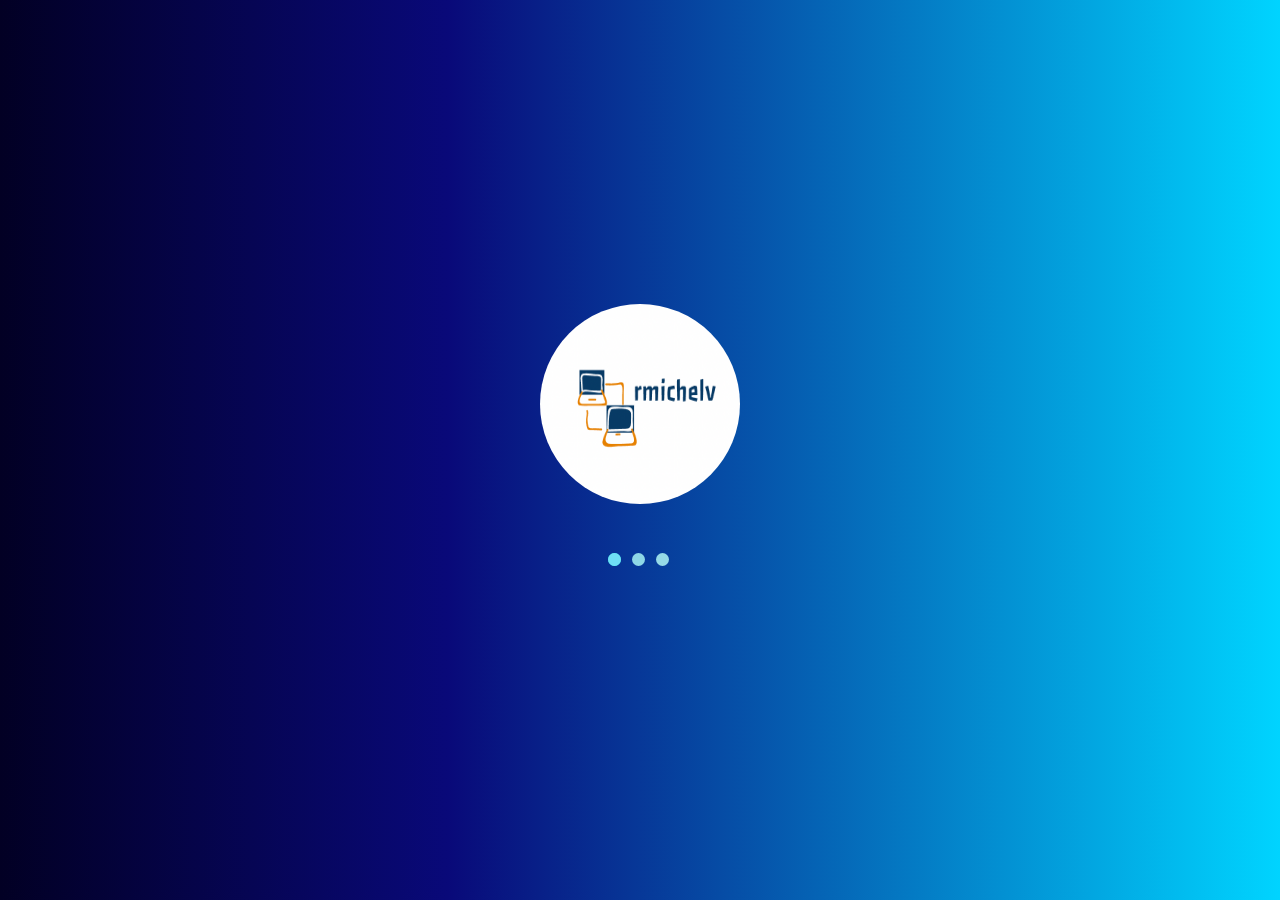
<file: html/index.html>
<!DOCTYPE html>
<html lang="en">
<head>
    <meta charset="UTF-8">
    <meta http-equiv="X-UA-Compatible" content="IE=edge">
    <meta name="viewport" content="width=device-width, initial-scale=1.0">
    <title>RmichelV</title>
    <link rel="stylesheet" href="../css/index.css">
    <link rel="shortcut icon" href="../img/My logo.png" type="image/x-icon">
    <script src="../js/index.js"></script>
</head>
<body>
    <div class="Container">
        <figure>
            <img src="../img/My logo.png" alt="Logo">
        </figure>
        <div id="loader">
            <div class="lds-ellipsis"><div></div><div></div><div></div><div></div></div>
        </div>
        
    </div>
</body>
</html>
</file>
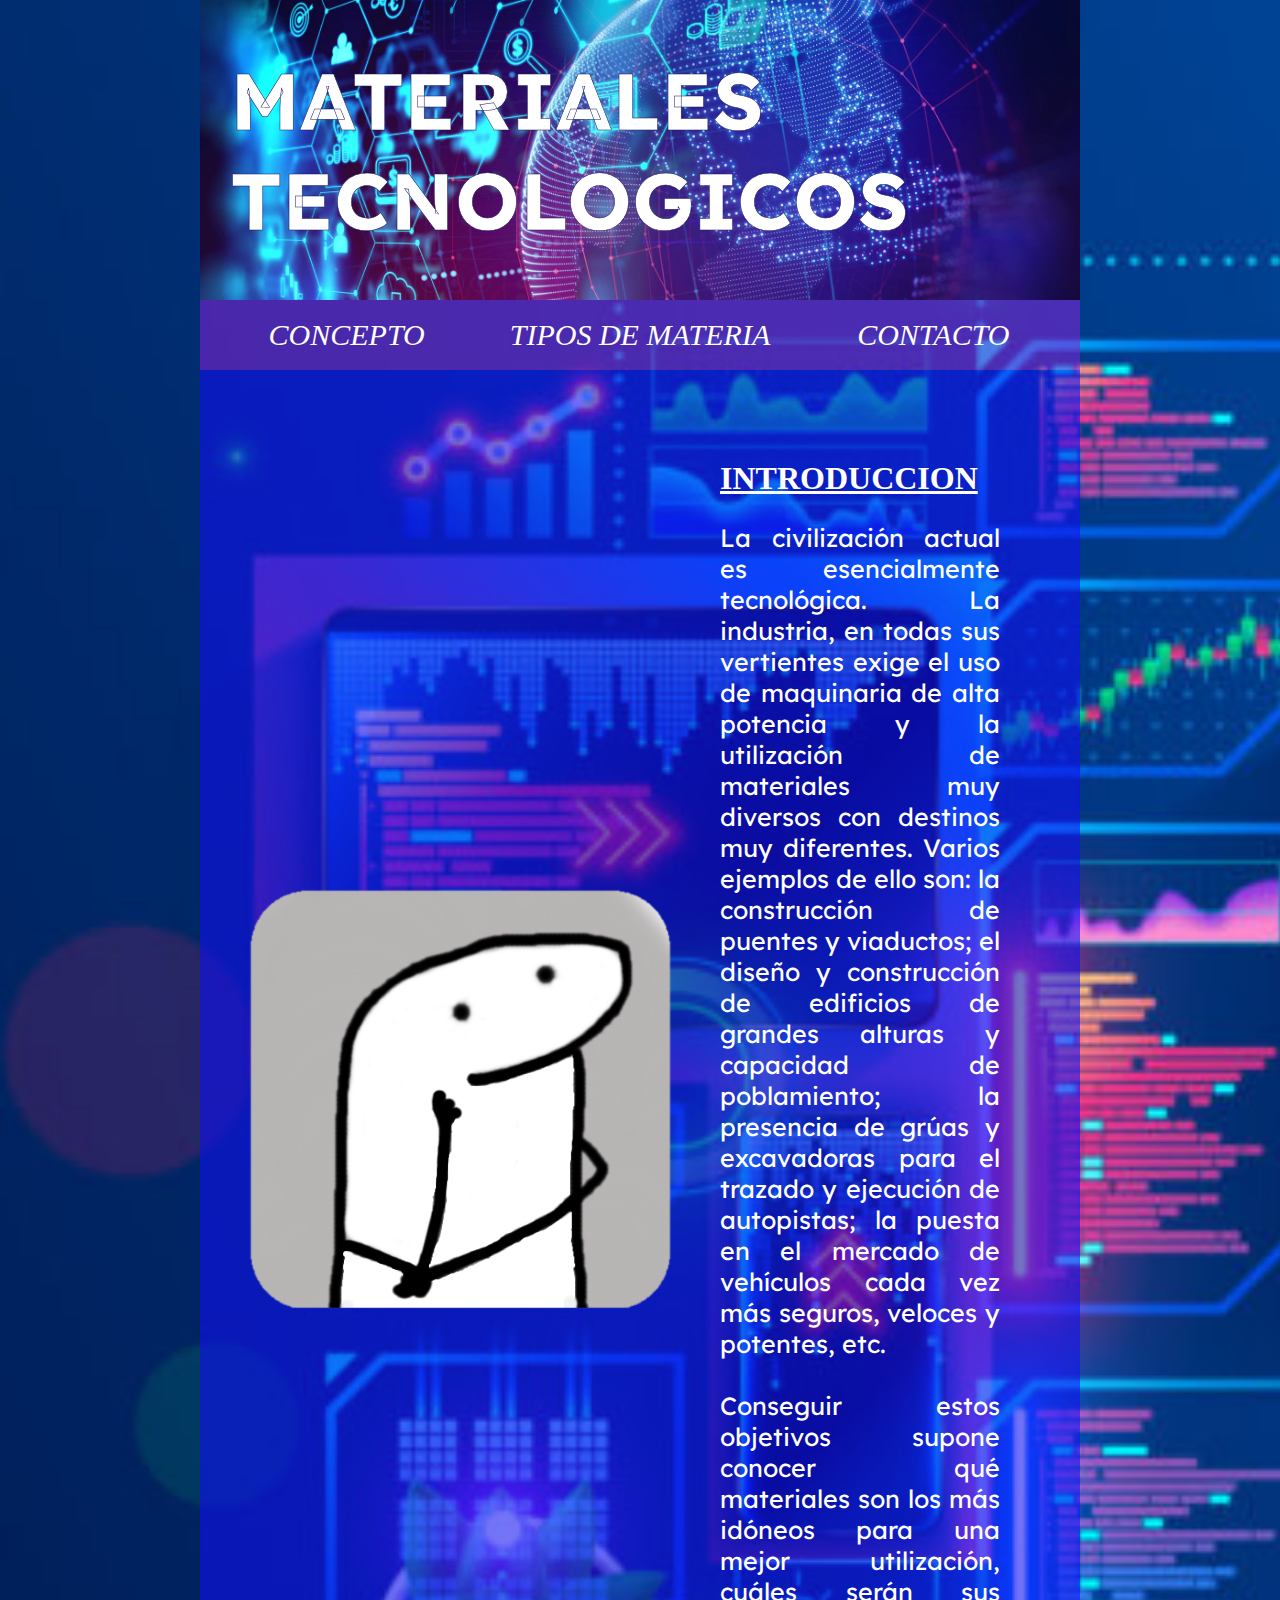
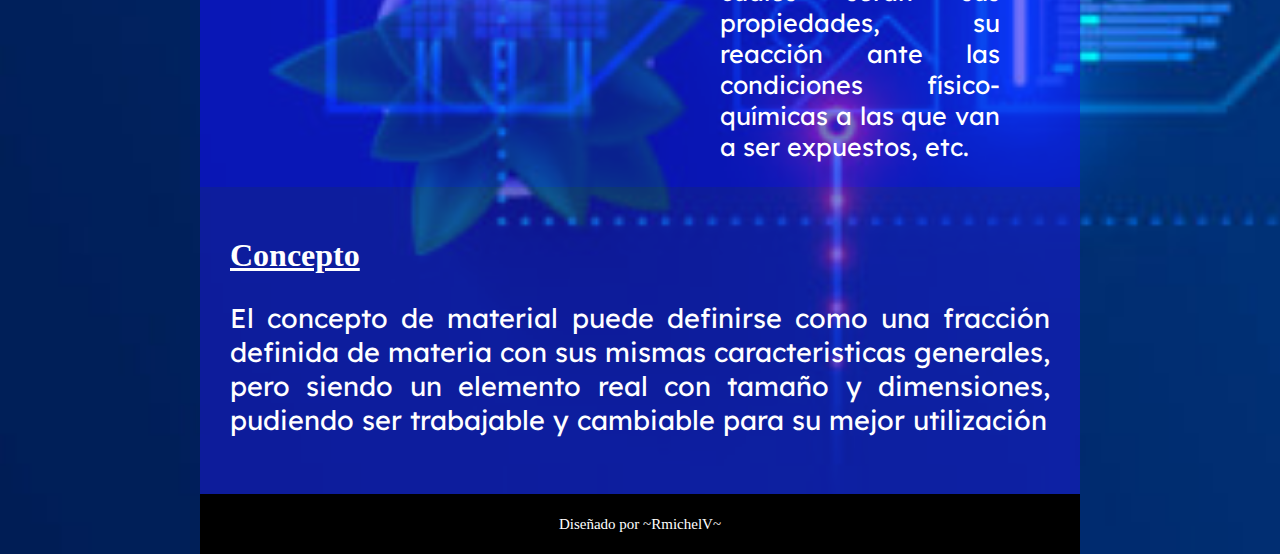
<file: html/index1.html>
<!DOCTYPE html>
<html lang="en">
<head>
    <meta charset="UTF-8">
    <meta http-equiv="X-UA-Compatible" content="IE=edge">
    <meta name="viewport" content="width=device-width, initial-scale=1.0">
    <title>Materiales Informaticos</title>
    <link rel="shortcut icon" href="../img/My logo.png" type="image/x-icon">
    <link rel="stylesheet" href="../css/index1.css">
    <link rel="preconnect" href="https://fonts.googleapis.com">
    <link rel="preconnect" href="https://fonts.gstatic.com" crossorigin>
    <link href="https://fonts.googleapis.com/css2?family=Lexend&display=swap" rel="stylesheet">
    <script src="../js/index1.js"></script>
</head>
<body>
    <header>
        <p class="p1"> materiales</p>
        <p class="p1"> tecnologicos</p>
    </header>
    <nav>
        <ol>
            <li><a href="#materia">Concepto</a> </li>
            <li onclick="tipoDeMateria()">tipos de materia</li>
           
            <li onclick="contacto()">CONTACTO</li>
        </ol>
    </nav>
    <div class="contenedor">
        <figure>
            <img src="../img/introduccion.png" alt="">
        </figure>
        <article>
            <h1>INTRODUCCION</h1>
            <p class="introduccion">
                La civilización actual es esencialmente tecnológica. La industria, en todas sus vertientes exige el uso de maquinaria de alta potencia y la utilización de materiales muy diversos con destinos muy diferentes. Varios ejemplos de ello son: la construcción de puentes y viaductos; el diseño y construcción de edificios de grandes alturas y capacidad de poblamiento; la presencia de grúas y excavadoras para el trazado y ejecución de autopistas; la puesta en el mercado de vehículos cada vez más seguros, veloces y potentes, etc.<br><br>
                Conseguir estos objetivos supone conocer qué materiales son los más idóneos para una mejor utilización, cuáles serán sus propiedades, su reacción ante las condiciones físico-químicas a las que van a ser expuestos, etc.
            </p>
        </article>
    </div>

    <div class="concepto">
        <h1 id="materia">Concepto</h1>
        <p>El concepto de material puede definirse como una fracción definida de materia con sus mismas caracteristicas generales, pero siendo un elemento real con tamaño y dimensiones, pudiendo ser trabajable y cambiable para su mejor utilización</p>
    </div>
    <footer>
        <p class="foot">
            Diseñado por ~RmichelV~
        </p>
    </footer>
</body>
</html>
</file>
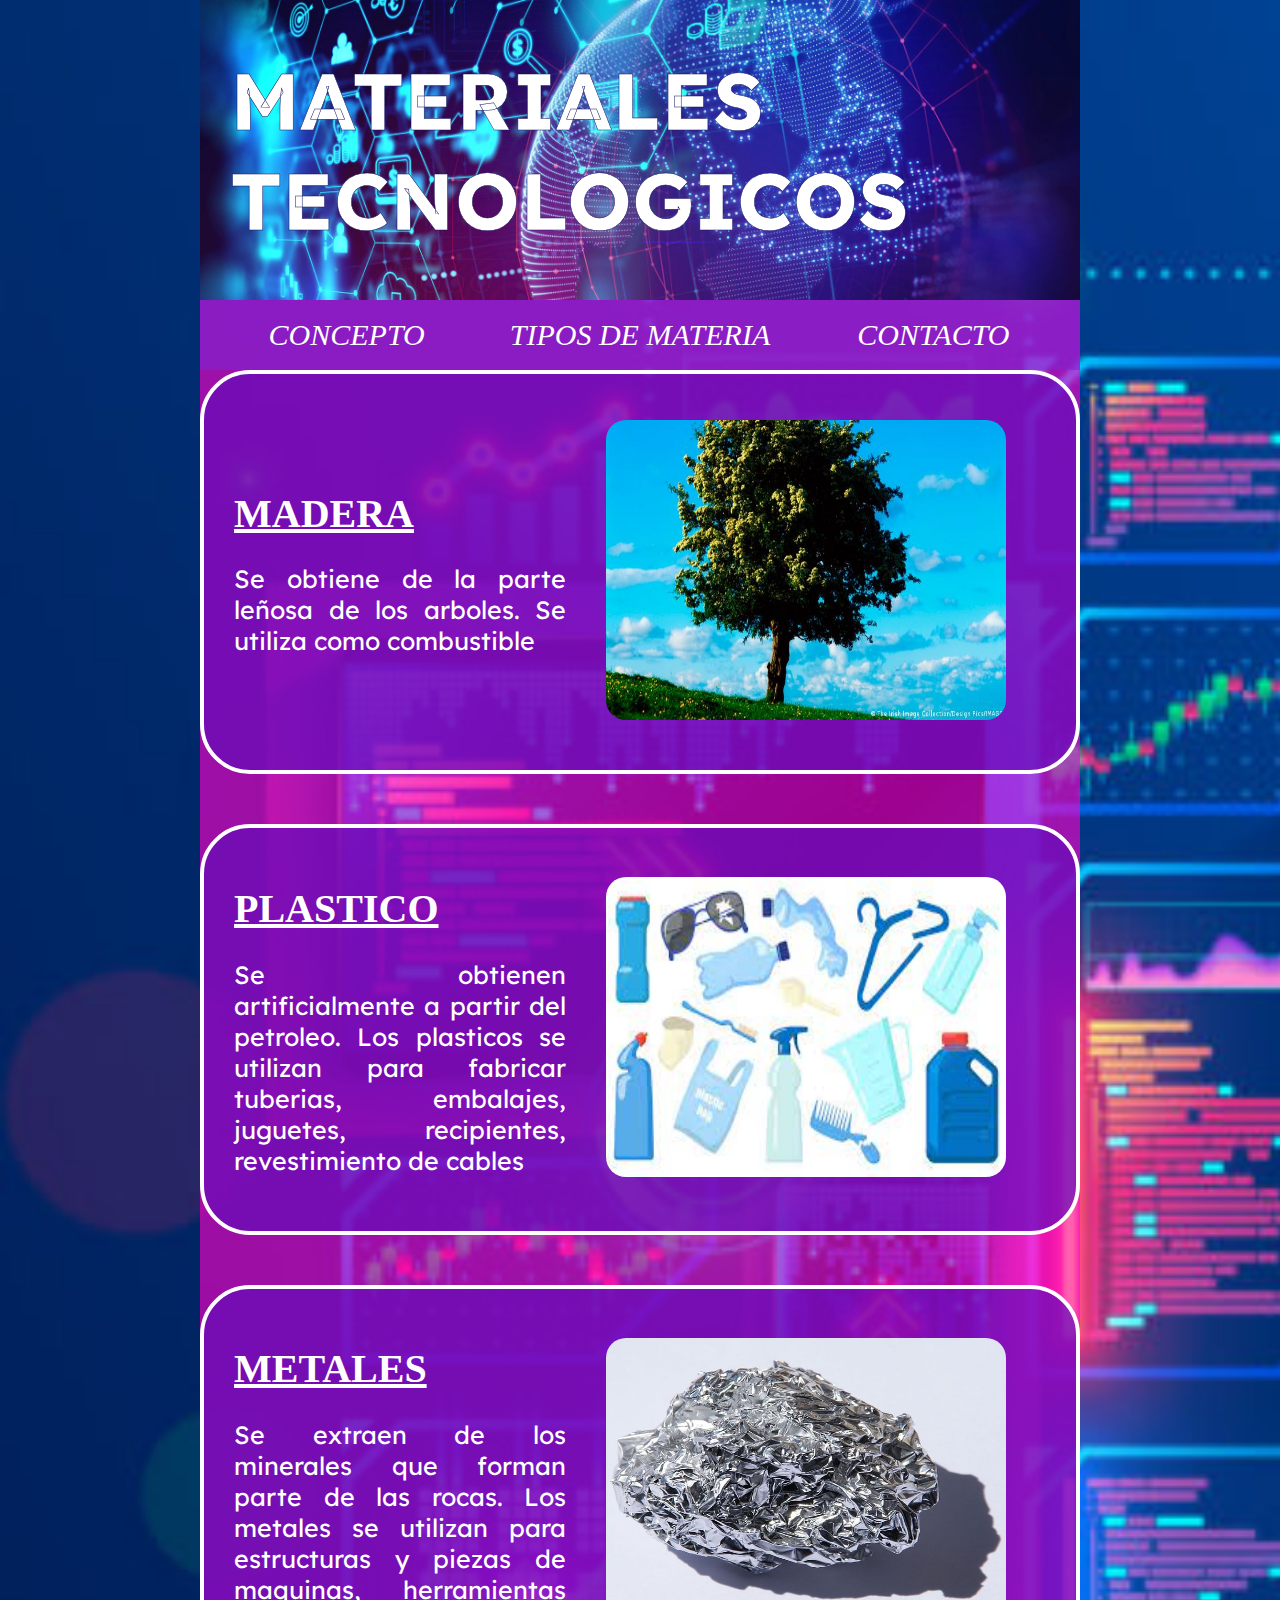
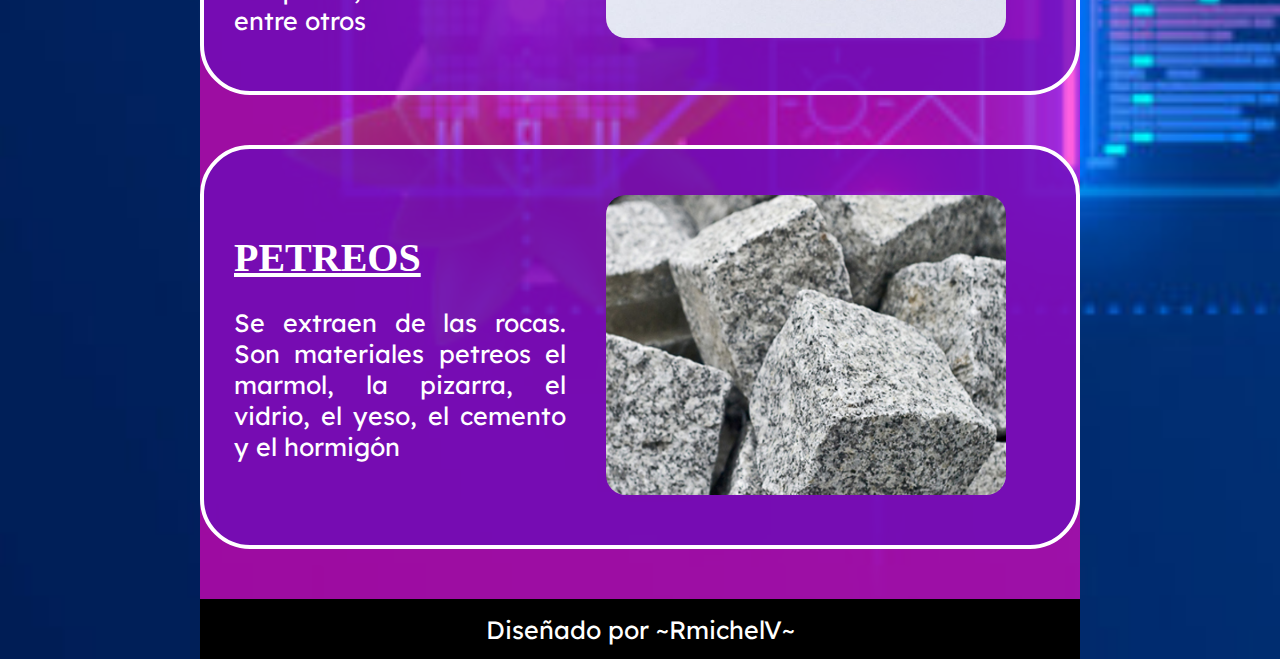
<file: html/index2.html>
<!DOCTYPE html>
<html lang="en">
<head>
    <meta charset="UTF-8">
    <meta http-equiv="X-UA-Compatible" content="IE=edge">
    <meta name="viewport" content="width=device-width, initial-scale=1.0">
    <title>Materiales Informaticos</title>
    <link rel="shortcut icon" href="../img/My logo.png" type="image/x-icon">
    <link rel="stylesheet" href="../css/index2.css">
    <link rel="preconnect" href="https://fonts.googleapis.com">
    <link rel="preconnect" href="https://fonts.gstatic.com" crossorigin>
    <link href="https://fonts.googleapis.com/css2?family=Lexend&display=swap" rel="stylesheet">
    <script src="../js/index1.js"></script>
</head>
<body>
    <header>
        <p class="p1"> materiales</p>
        <p class="p1"> tecnologicos</p>
    </header>
    <nav>
        <ol>
            <li onclick="materia()">Concepto </li>
            <li onclick="tipoDeMateria()">tipos de materia</li>
           
            <li onclick="contacto()">CONTACTO</li>
        </ol>
    </nav>
    <div class="contenedor" >
        <article>
            <h1>Madera</h1>
            <p>Se obtiene de la parte leñosa de los arboles. Se utiliza como combustible </p>
        </article>
        <figure>
            <img src="../img/madera.jpeg" alt="madera">
        </figure>
    </div>
    <div class="contenedor" class="dos">
        <article>
            <h1>plastico</h1>
            <p>Se obtienen artificialmente a partir del petroleo. Los plasticos se utilizan para fabricar tuberias, embalajes, juguetes, recipientes, revestimiento de cables </p>
        </article>
        <figure>
            <img src="../img/plastico.jpeg" alt="plastico">
        </figure>
    </div>
    <div class="contenedor" class="tres">
        <article>
            <h1>Metales</h1>
            <p>Se extraen de los minerales que forman parte de las rocas. Los metales se utilizan para estructuras y piezas de maquinas, herramientas entre otros </p>
        </article>
        <figure>
            <img src="../img/metal.jpeg" alt="metal">
        </figure>
    </div>
    <div class="contenedor" class="cuatro">
        <article>
            <h1>Petreos</h1>
            <p>Se extraen de las rocas. Son materiales petreos el marmol, la pizarra, el vidrio, el yeso, el cemento y el hormigón</p>
        </article>
        <figure>
            <img src="../img/granito.jpeg" alt="petreo">
        </figure>
    </div>
    <footer>
        <p class="foot">
            Diseñado por ~RmichelV~
        </p>
    </footer>
</body>
</html>
</file>
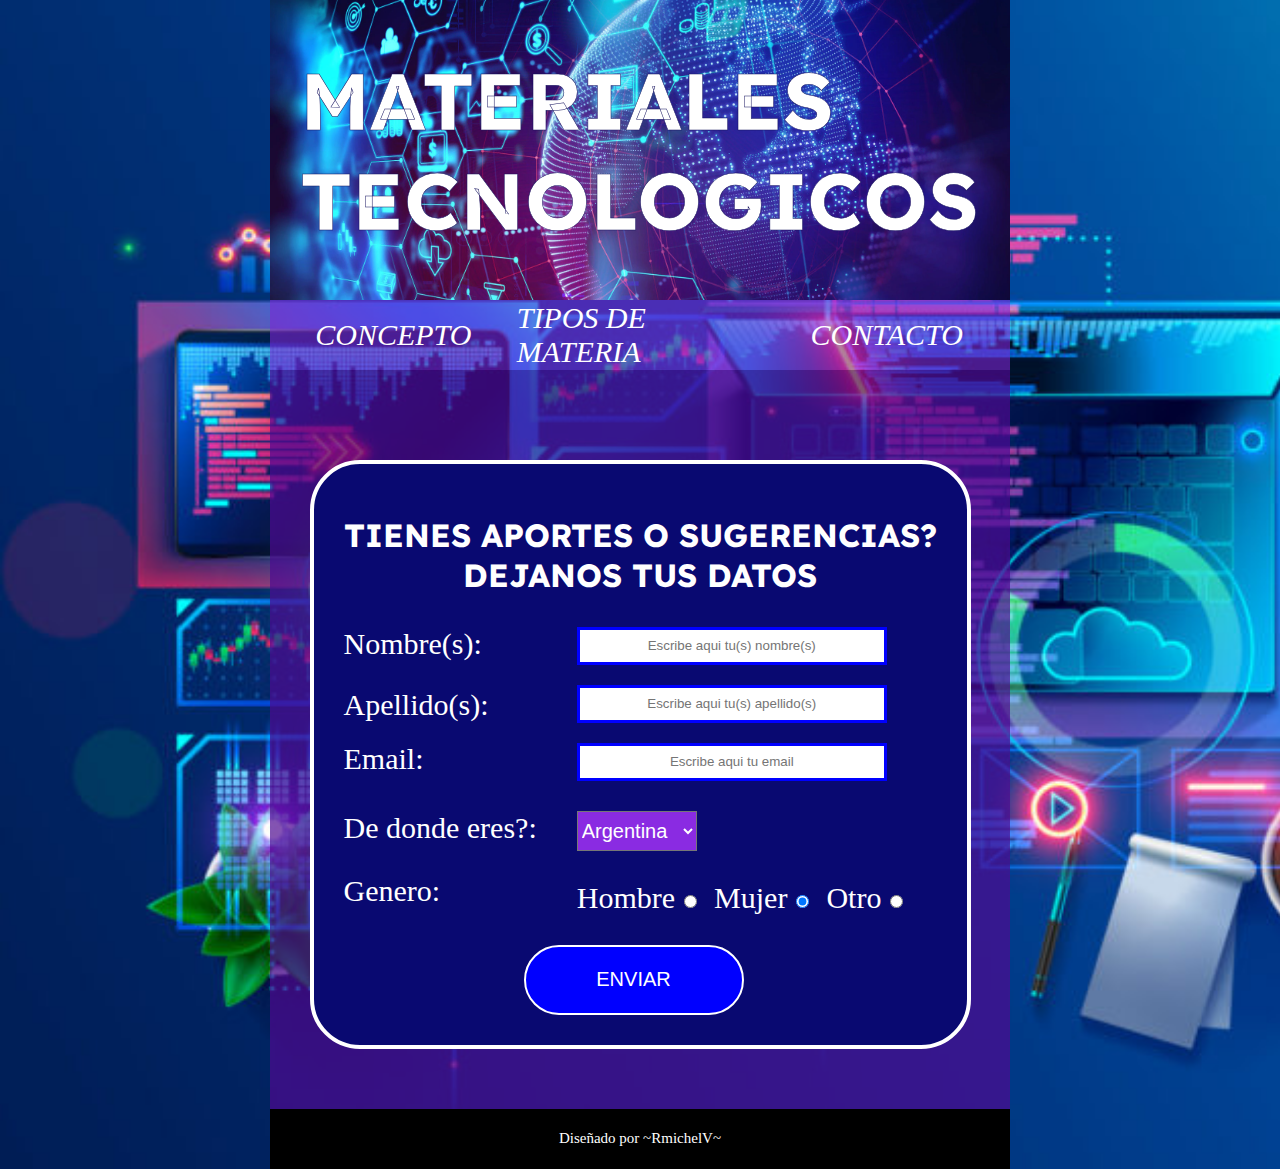
<file: html/index4.html>
<!DOCTYPE html>
<html lang="en">
<head>
    <meta charset="UTF-8">
    <meta http-equiv="X-UA-Compatible" content="IE=edge">
    <meta name="viewport" content="width=device-width, initial-scale=1.0">
    <title>Materiales Informaticos</title>
    <link rel="shortcut icon" href="../img/My logo.png" type="image/x-icon">
    <link rel="stylesheet" href="../css/index4.css">
    <link rel="preconnect" href="https://fonts.googleapis.com">
    <link rel="preconnect" href="https://fonts.gstatic.com" crossorigin>
    <link href="https://fonts.googleapis.com/css2?family=Lexend&display=swap" rel="stylesheet">
    <script src="../js/index1.js"></script>
</head>
<body>
    <header>
        <p class="p1"> materiales</p>
        <p class="p1"> tecnologicos</p>
    </header>
    <nav>
        <ol>
            <li onclick="materia()">Concepto </li>
            <li onclick="tipoDeMateria()">tipos de materia</li>
            <li onclick="contacto()">CONTACTO</li>
        </ol>
    </nav>
    <div class="contacto">
       
        <form>
            <h1>Tienes Aportes o Sugerencias? <br>Dejanos tus datos </h1>
            <div class="contenedor">
            <div class="labels">
                <label for="nombre" class="flab" id="labnom">Nombre(s): </label>
                <label for="apellido" class="flab" id="labape">Apellido(s): </label>
                <label for="email" id="labem" class="flab">Email: </label>
                <label for="pais" class="flab" id="labpa">De donde eres?: </label>
                <label for="genero" class="flab" id="labgen">Genero: </label>
            </div>
            <div class="inputs">
                <input type="text" name="nombre" id="nombre" class="finpt" placeholder="Escribe aqui tu(s) nombre(s)"><br>
            
            <input type="text" name="apellido" id="apellido" class="finpt" placeholder="Escribe aqui tu(s) apellido(s)"><br>
           
            <input type="email" name="email" id="email" class="finpt" placeholder="Escribe aqui tu email"><br>
            <select name="pais" id="pais">
                <option value="Argentina">Argentina</option>
                <option value="Bolivia">Bolivia</option>
                <option value="Canada">Canada</option>
                <option value="Colombia">Colombia</option>
                <option value="Mexico">Mexico</option>
                <option value="Peru">Peru</option>
                <option value="USA">USA</option>
            </select><br>
            <label for="genero" class="labsel">Hombre</label>
            <input type="radio" name="genero" id="Hombre" value="Hombre">
            <label for="genero"class="labsel">Mujer</label>
            <input type="radio" name="genero" id="Mujer" value="Mujer" checked>
            <label for="genero"class="labsel">Otro</label>
            <input type="radio" name="genero" id="Otro" value="Otro"><br>
            
            </div>
            
            </div>
            <input type="submit" id="submit" value="ENVIAR" onclick="valores()">
        </form>
    </div>
    <footer>
        <p class="foot">
            Diseñado por ~RmichelV~
        </p>
    </footer>
</body>
</html>
</file>
<file: css/index.css>
html,body{
    background: linear-gradient(90deg, rgba(2,0,36,1) 0%, rgba(9,9,121,1) 35%, rgba(0,212,255,1) 100%);
    margin: 0;
    padding: 0;
}
.Container{
    display: flex;
    height: 99vh;
    align-items: center;
    justify-content: center;
    flex-direction: column;
}
figure{

    height: 200px;
    width: 200px;  
}
img {
    height: inherit;
    width: inherit;
    border-radius: 100%;
}

.lds-ellipsis {
    display: inline-block;
    position: relative;
    width: 80px;
    height: 80px;
  }
  .lds-ellipsis div {
    position: absolute;
    top: 33px;
    width: 13px;
    height: 13px;
    border-radius: 50%;
    background: #fff;
    animation-timing-function: cubic-bezier(0, 1, 1, 0);
  }
  .lds-ellipsis div:nth-child(1) {
    left: 8px;
    animation: lds-ellipsis1 0.6s infinite;
    background-color: #23e1dd;
  }
  .lds-ellipsis div:nth-child(2) {
    left: 8px;
    animation: lds-ellipsis2 0.6s infinite;
    background-color: #6fdef5;
  }
  .lds-ellipsis div:nth-child(3) {
    left: 32px;
    animation: lds-ellipsis2 0.6s infinite;
    background-color: #8ed7e6;
  }
  .lds-ellipsis div:nth-child(4) {
    left: 56px;
    animation: lds-ellipsis3 0.6s infinite;
    background-color: #96dae7;
  }
  @keyframes lds-ellipsis1 {
    0% {
      transform: scale(0);
    }
    100% {
      transform: scale(1);
    }
  }
  @keyframes lds-ellipsis3 {
    0% {
      transform: scale(1);
    }
    100% {
      transform: scale(0);
    }
  }
  @keyframes lds-ellipsis2 {
    0% {
      transform: translate(0, 0);
    }
    100% {
      transform: translate(24px, 0);
    }
  }
</file>
<file: css/index1.css>
html{
    padding: 0;
    margin: 0;
    background-image: url(../img/background.jpg);
    background-repeat: no-repeat;
    background-size: cover
    
}
body{

    margin: 0;
    margin-left:200px;
    margin-right:200px;
    height: 100%;
}
header{
    padding: 0;
    width: 100%;
    height: 300px;
    background-image: url(../img/banner.jpg);
    background-repeat: no-repeat;
    background-size: 100%;
    background-position:top ;
    display: flex;
    flex-direction: column;
    justify-content: center;
    margin: 0;
}
.p1{
    margin: 0;
    font-family: 'Lexend', sans-serif;
    font-size: 80px;
    text-transform: uppercase;
    color: rgb(255, 255, 255);
    -webkit-text-stroke: 0.5px rgb(19, 16, 93);
    font-weight: bold;
    margin-left: 30px;
}
.p1:hover{
    font-size: 100px;
}

nav{
    
    color: white;
    text-transform: uppercase;
    height: 70px;
    width: 100%;
    background: rgba(127, 36, 213, 0.583);
    font-size: 30px;
    font-style: italic;
}


ol{
    display: flex;
    margin: 0;
    justify-content: space-between;
    height: inherit;
    align-items: center;
    list-style: none;
    padding: 0;
}

li{
    display: flex;
    width: 100%;
    height: 100%;
    align-items: center;
    justify-content: center;
    text-align: center;
}
a{
    color: white;
    text-decoration: none;
}

li:hover{
    font-size: 40px;
    background: rgba(127, 36, 213, 0.694)
}


.contenedor{
    display: flex;
    background-color: rgba(15, 15, 245, 0.58);
    align-items: center;
    padding-top: 50px ;

}

article{
margin-right: 80px;
margin-left: 80px;

}
h1{
    color: white;
    text-decoration: underline;
    margin-top: 40px;
}
.introduccion{
    color: white;
    font-size: 25px;
    text-align: justify;
    font-family: 'Lexend', sans-serif;
    
}

figure{
    margin: 0;
    height: 440px;
    width: 440px;
    margin-left: 40px;
    margin-right: -40px;
}
img{
    margin: 0;
    height: inherit;
    width: inherit;
}

.concepto{
    background-color: rgba(23, 26, 203, 0.577);
    padding: 30px;
    color: white;
    padding-top: 10px;

}
.concepto p{
    color: white;
    font-family: 'Lexend', sans-serif;
    font-size: 27px;
    text-align:justify ;

}

footer{
    background-color: black;
    color: white;
    text-align: center;
    font-size: 15px;
    height: 60px;
    display: flex;
    align-items: center;
    justify-content: center;
    
}
.foot{
    margin: 0;
}
</file>
<file: css/index2.css>
html{
    padding: 0;
    margin: 0;
    background-image: url(../img/background.jpg);
    background-repeat: no-repeat;
    background-size: cover
    
}
body{

    margin: 0;
    margin-left:200px;
    margin-right:200px;
    height: 100%;
    background-color: rgba(255, 0, 204, 0.614);
}
header{
    padding: 0;
    width: 100%;
    height: 300px;
    background-image: url(../img/banner.jpg);
    background-repeat: no-repeat;
    background-size: 100%;
    background-position:top ;
    display: flex;
    flex-direction: column;
    justify-content: center;
    margin: 0;
}
.p1{
    margin: 0;
    font-family: 'Lexend', sans-serif;
    font-size: 80px;
    text-transform: uppercase;
    color: rgb(255, 255, 255);
    -webkit-text-stroke: 0.5px rgb(19, 16, 93);
    font-weight: bold;
    margin-left: 30px;
}
.p1:hover{
    font-size: 100px;
}

nav{
    
    color: white;
    text-transform: uppercase;
    height: 70px;
    width: 100%;
    background: rgba(127, 36, 213, 0.583);
    font-size: 30px;
    font-style: italic;
}


ol{
    display: flex;
    margin: 0;
    justify-content: space-between;
    height: inherit;
    align-items: center;
    list-style: none;
    padding: 0;
}

li{
    display: flex;
    width: 100%;
    height: 100%;
    align-items: center;
    justify-content: center;
    text-align: center;
}
a{
    color: white;
    text-decoration: none;
}

li:hover{
    font-size: 40px;
    background: rgba(127, 36, 213, 0.694)
}

.contenedor{
    border: 4px solid white;
    padding: 30px;
    margin-bottom: 50px;
    display: flex;
    justify-content: space-around;
    align-items: center;
    background-color: rgba(102, 13, 185, 0.712);
    border-radius: 50px;
}


h1{
    color: white;
    text-decoration: underline;
    text-transform: uppercase;
    font-size: 40px;
}
p{
    color: white;
    font-family: 'Lexend', sans-serif;
    font-size: 25px;
    text-align: justify;
}
figure img {
    height: 300px;
    width: 400px;
    border-radius: 20px;
}
footer{
    background-color: black;
    color: white;
    text-align: center;
    font-size: 15px;
    height: 60px;
    display: flex;
    align-items: center;
    justify-content: center;
    
}
.foot{
    margin: 0;
}
</file>
<file: css/index4.css>
html{
    padding: 0;
    margin: 0;
    background-image: url(../img/background.jpg);
    background-repeat: no-repeat;
    background-size: cover
    
}
body{
    
    margin: 0;
    margin-left:270px;
    margin-right:270px;
    height: 100%;
}
header{
    padding: 0;
    width: 100%;
    height: 300px;
    background-image: url(../img/banner.jpg);
    background-repeat: no-repeat;
    background-size: 100%;
    background-position:top ;
    display: flex;
    flex-direction: column;
    justify-content: center;
    margin: 0;
}
.p1{
    margin: 0;
    font-family: 'Lexend', sans-serif;
    font-size: 80px;
    text-transform: uppercase;
    color: rgb(255, 255, 255);
    -webkit-text-stroke: 0.5px rgb(19, 16, 93);
    font-weight: bold;
    margin-left: 30px;
}
.p1:hover{
    font-size: 100px;
}

nav{
    
    color: white;
    text-transform: uppercase;
    height: 70px;
    width: 100%;
    background: rgba(127, 36, 213, 0.583);
    font-size: 30px;
    font-style: italic;
}


ol{
    display: flex;
    margin: 0;
    justify-content: space-between;
    height: inherit;
    align-items: center;
    list-style: none;
    padding: 0;
}

li{
    display: flex;
    
    width: 100%;
    height: 100%;
    align-items: center;
    justify-content: center;
}

li:hover{
    font-size: 40px;
    background: rgba(127, 36, 213, 0.694)
}

.contacto{
   
    background-color: rgba(78, 9, 146, 0.693);
    margin: 0;
    padding-top: 30px;
    display: flex;
    flex-direction: column;
    align-items: center;
}
h1{
    text-align: center;
    text-transform: uppercase;
    color: white;
    font-family: 'Lexend', sans-serif;
}

form{
    display: flex;
    flex-direction: column;
    border: 4px rgb(255, 255, 255) solid;
    border-radius: 50px;
    padding: 30px;
    background-color: rgb(9, 9, 113);
    margin-bottom: 60px;
    margin-top: 60px;
}

.contenedor{
    display: flex;
}
.labels{
    display: flex;
    flex-direction: column;
    margin-right: 30px;
    font-size: 30px;
    color: white;  
}
.flab{
    margin-top: 10px;
}
form .finpt{
    width: 300px;
    text-align: center;
    height: 30px;
    margin: 10px;
    margin-top: 5;
    border: 3px solid blue;
}
#labape{
    margin-top: 27px;
}
#labem{
    margin-top: 20px;
}

#labpa{
    margin-top: 35px;
}
#labgen{
    margin-top: 29px;
}
#email{
    margin-bottom: 30px;
}
#pais{
    height: 40px;
    width: 120px;
    background-color: blueviolet;
    color: white;
    margin-left:10px ;
    margin-bottom: 30px;
    font-size: 20px;
}
.labsel{
    color: white;
    font-size: 30px;
    margin: 0;
    margin-left:10px ;
}
#submit{
    margin-top: 30px;
    width: 220px;
    height: 70px;
    background-color: blue;
    border: 2px solid white;
    border-radius: 50px;
    margin-left: 180px;
    font-size: 20px;
    color: white;
    
}
footer{
    background-color: black;
    color: white;
    text-align: center;
    font-size: 15px;
    height: 60px;
    display: flex;
    align-items: center;
    justify-content: center;
    
}
.foot{
    margin: 0;
}
</file>
